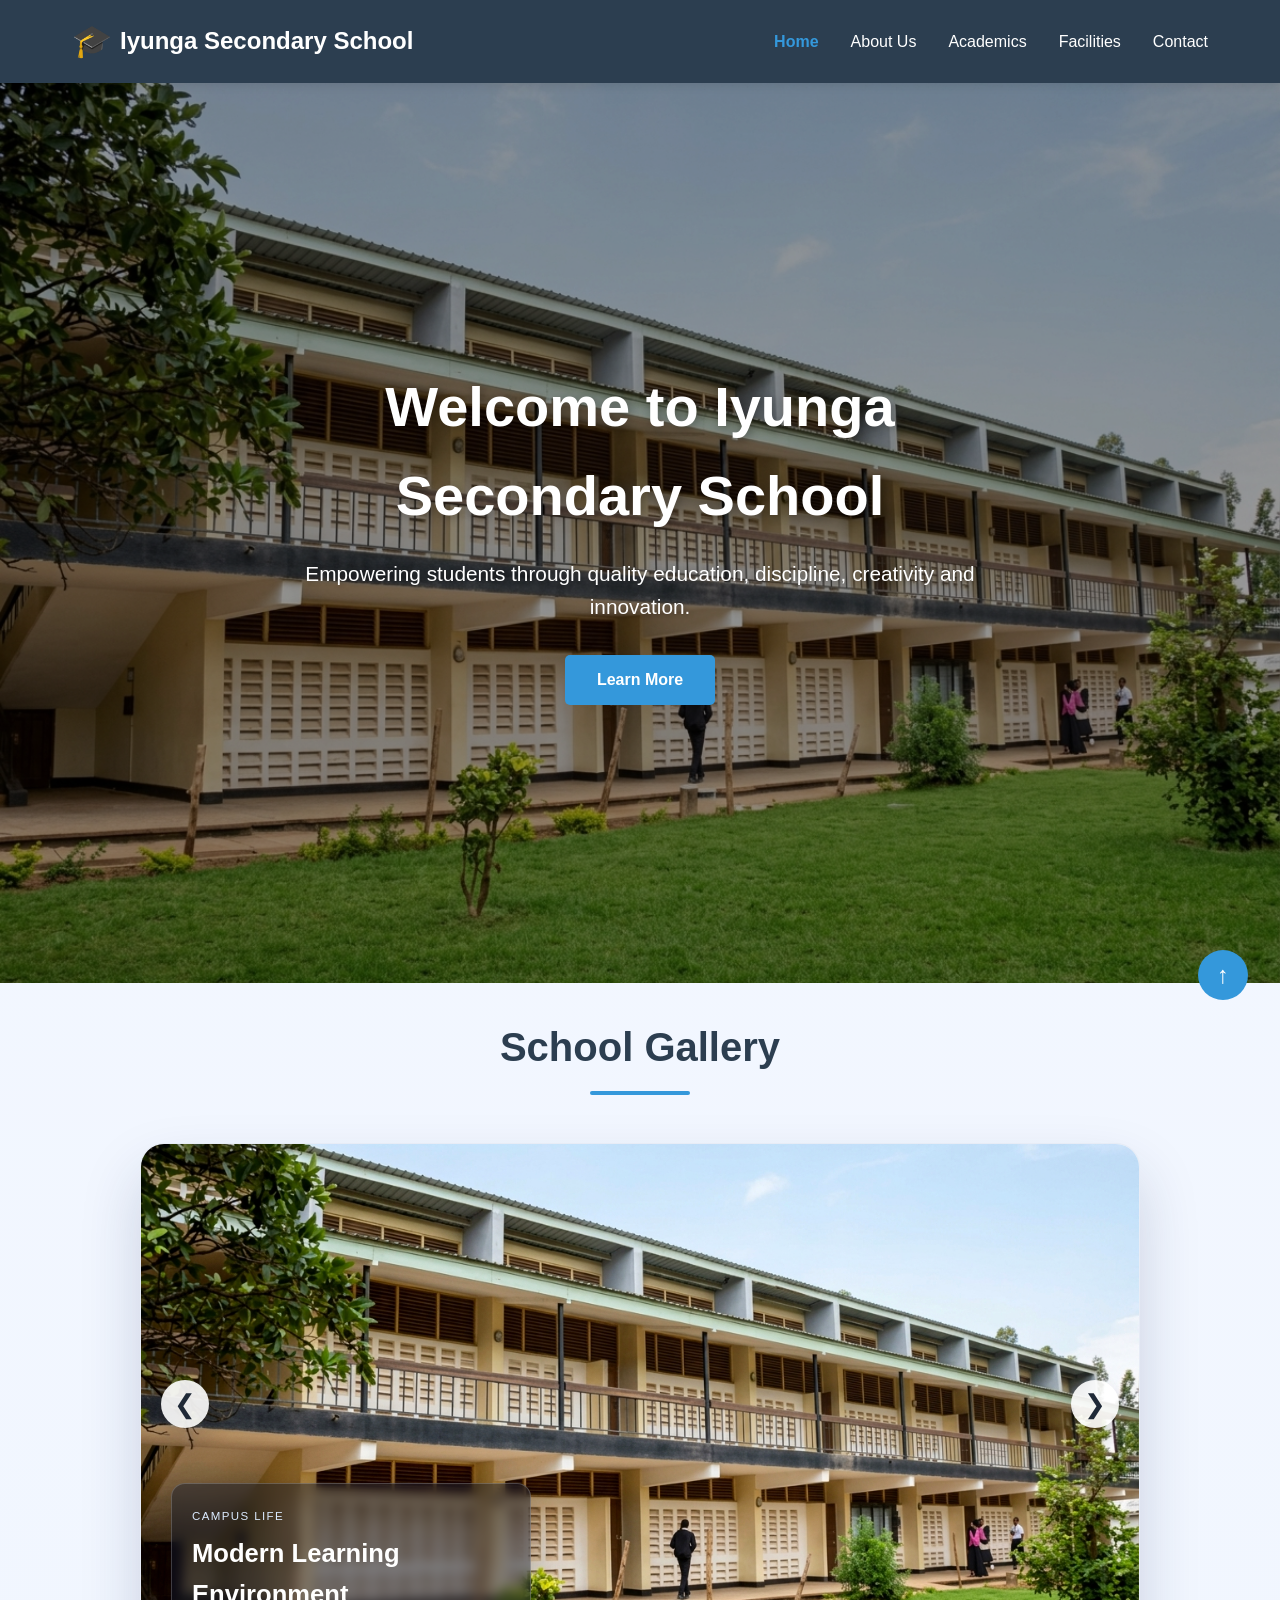
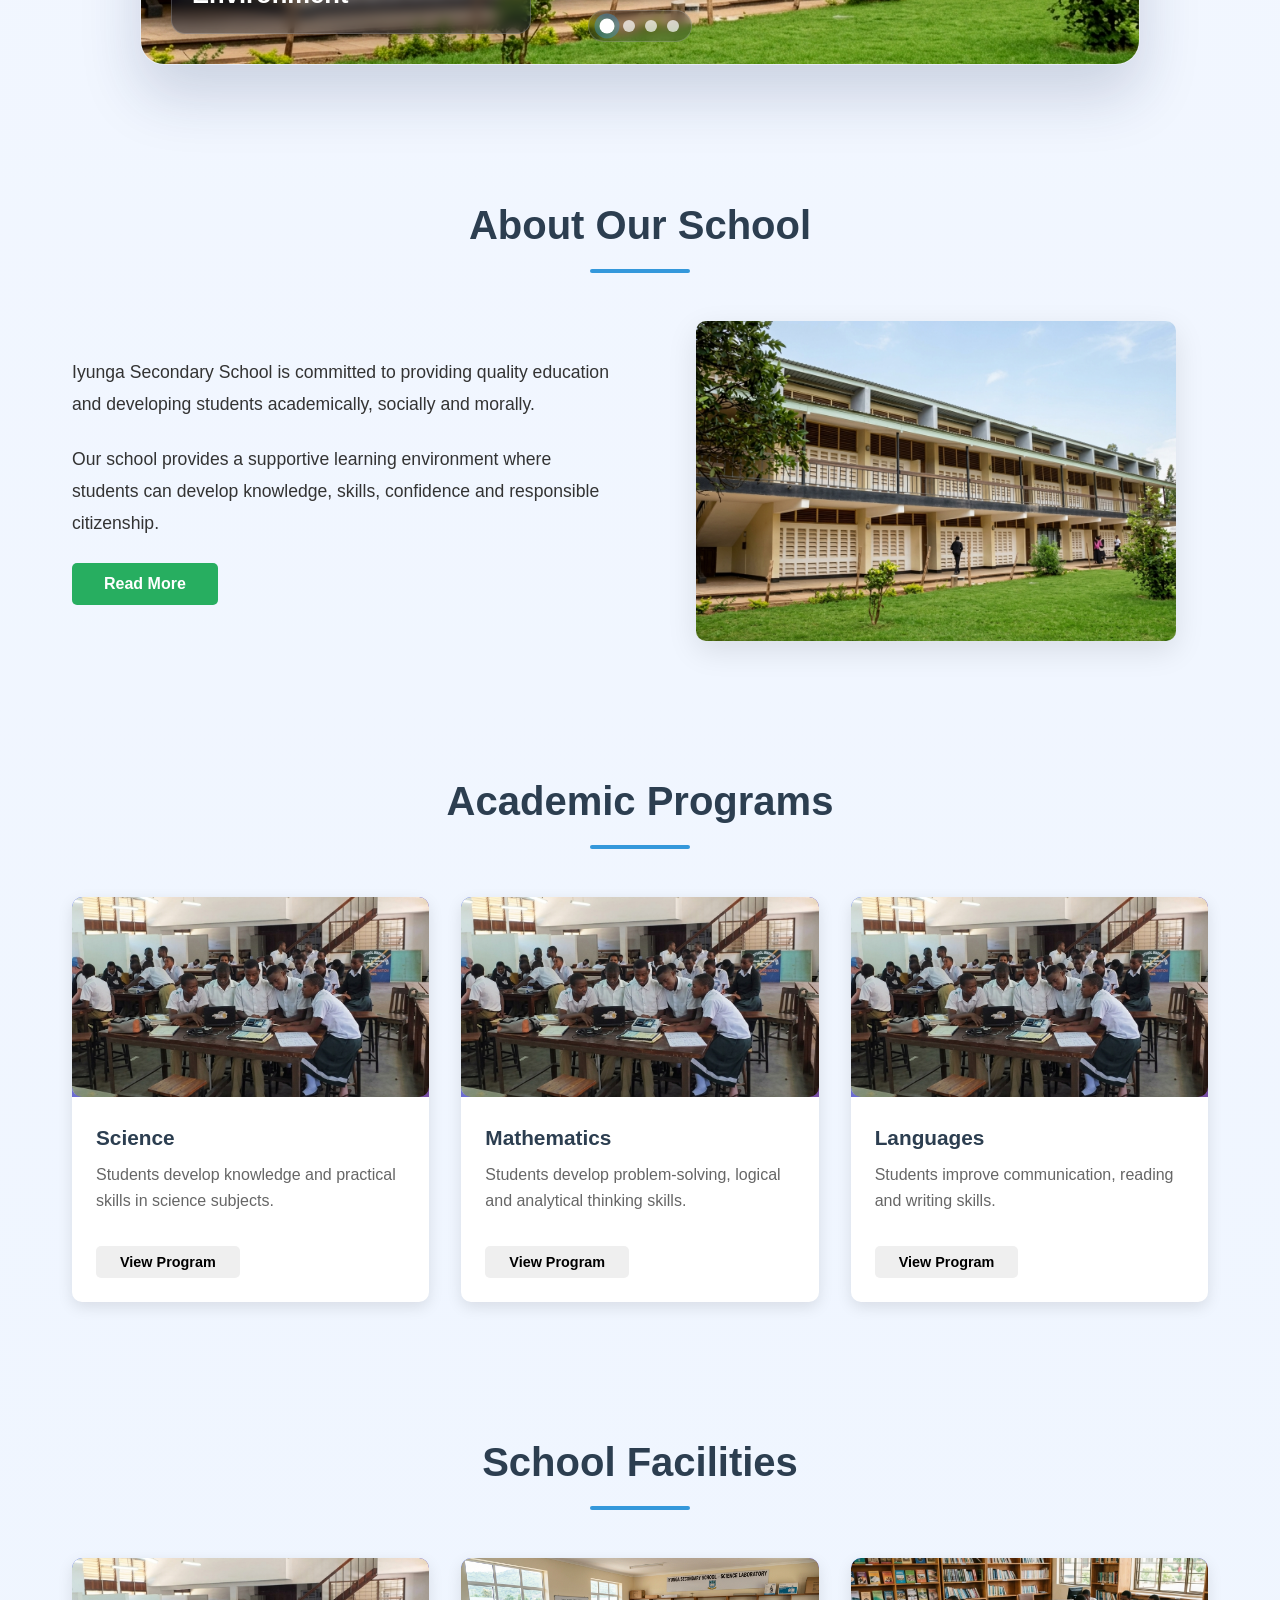
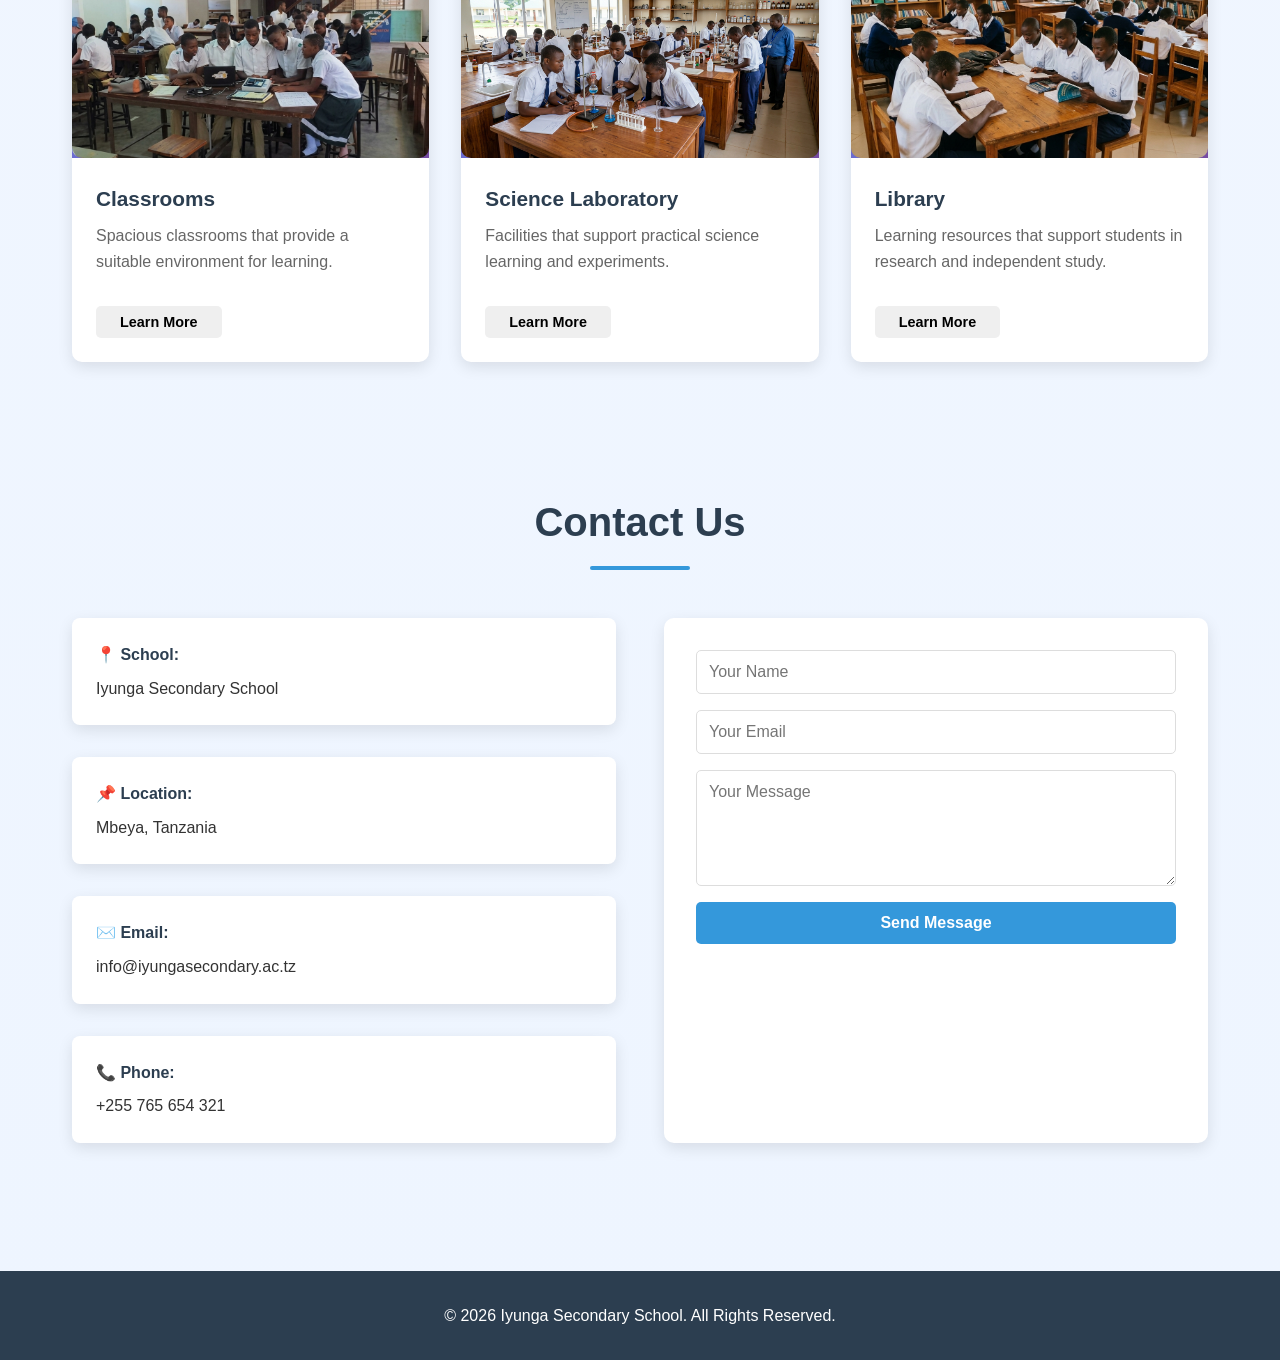
<file: index2.html>
<!DOCTYPE html>
<html lang="en">
<head>
    <meta charset="UTF-8">
    <meta name="viewport" content="width=device-width, initial-scale=1.0">
    <title>Iyunga Secondary School</title>
    <link rel="stylesheet" href="style.css">
</head>

<body>

    <!-- ================= NAVIGATION BAR ================= -->
    <header>
        <nav class="navbar">
            <div class="logo">
                <span class="logo-icon">🎓</span>
                Iyunga Secondary School
            </div>

            <button class="menu-toggle" id="menuToggle">
                <span></span>
                <span></span>
                <span></span>
            </button>

            <ul class="nav-links" id="navLinks">
                <li><a href="#home" class="nav-link">Home</a></li>
                <li><a href="#about" class="nav-link">About Us</a></li>
                <li><a href="#academics" class="nav-link">Academics</a></li>
                <li><a href="#facilities" class="nav-link">Facilities</a></li>
                <li><a href="#contact" class="nav-link">Contact</a></li>
            </ul>
        </nav>
    </header>


    <!-- ================= HERO SECTION ================= -->
    <section id="home" class="hero">
        <img src="building.jpg" alt="Iyunga Secondary School Building" class="hero-bg">
        
        <div class="hero-content">
            <h1 class="fade-in-up">Welcome to Iyunga Secondary School</h1>

            <p class="fade-in-up" style="animation-delay: 0.2s;">
                Empowering students through quality education,
                discipline, creativity and innovation.
            </p>

            <a href="#about" class="btn btn-primary">Learn More</a>
        </div>
    </section>


    <!-- ================= GALLERY SLIDER ================= -->
    <section class="section gallery-section">
        <h2 class="section-title">School Gallery</h2>

        <div class="slider" aria-label="School gallery">
            <div class="slides">
                <div class="slide active">
                    <img src="building.jpg" alt="School building">
                    <div class="slide-overlay">
                        <span class="slide-tag">Campus Life</span>
                        <h3>Modern Learning Environment</h3>
                    </div>
                </div>
                <div class="slide">
                    <img src="classroom.jpg" alt="Classroom">
                    <div class="slide-overlay">
                        <span class="slide-tag">Academics</span>
                        <h3>Focused and Inspiring Classrooms</h3>
                    </div>
                </div>
                <div class="slide">
                    <img src="laboratory.jpg" alt="Science laboratory">
                    <div class="slide-overlay">
                        <span class="slide-tag">Innovation</span>
                        <h3>Hands-on Practical Science</h3>
                    </div>
                </div>
                <div class="slide">
                    <img src="library.jpg" alt="School library">
                    <div class="slide-overlay">
                        <span class="slide-tag">Knowledge</span>
                        <h3>Growing Through Discovery</h3>
                    </div>
                </div>
            </div>

            <button class="slider-btn prev" data-direction="-1" aria-label="Previous image">❮</button>
            <button class="slider-btn next" data-direction="1" aria-label="Next image">❯</button>

            <div class="slider-dots" aria-label="Slide navigation">
                <button class="dot active" data-index="0" aria-label="Slide 1"></button>
                <button class="dot" data-index="1" aria-label="Slide 2"></button>
                <button class="dot" data-index="2" aria-label="Slide 3"></button>
                <button class="dot" data-index="3" aria-label="Slide 4"></button>
            </div>
        </div>
    </section>

    <!-- ================= ABOUT SECTION ================= -->
    <section id="about" class="section about">
        <h2 class="section-title">About Our School</h2>

        <div class="about-content">
            <div class="about-text fade-in-left">
                <p>
                    Iyunga Secondary School is committed to providing
                    quality education and developing students academically,
                    socially and morally.
                </p>

                <p>
                    Our school provides a supportive learning environment
                    where students can develop knowledge, skills, confidence
                    and responsible citizenship.
                </p>
                
                <button class="btn btn-secondary" id="readMoreBtn">Read More</button>
            </div>

            <div class="about-image fade-in-right">
                <img src="building.jpg" alt="School building" class="about-photo">
            </div>
        </div>
    </section>


    <!-- ================= ACADEMICS SECTION ================= -->
    <section id="academics" class="section">
        <h2 class="section-title">Academic Programs</h2>

        <div class="cards" id="academicsCards">
            <div class="card fade-in-up" data-delay="0">
                <div class="card-image">
                    <img src="classroom.jpg" alt="Science classroom" class="card-photo">
                </div>
                <h3>Science</h3>
                <p>
                    Students develop knowledge and practical skills
                    in science subjects.
                </p>
                <button class="btn btn-small">View Program</button>
            </div>

            <div class="card fade-in-up" data-delay="1">
                <div class="card-image">
                    <img src="classroom.jpg" alt="Mathematics classroom" class="card-photo">
                </div>
                <h3>Mathematics</h3>
                <p>
                    Students develop problem-solving, logical and
                    analytical thinking skills.
                </p>
                <button class="btn btn-small">View Program</button>
            </div>

            <div class="card fade-in-up" data-delay="2">
                <div class="card-image">
                    <img src="classroom.jpg" alt="Language classroom" class="card-photo">
                </div>
                <h3>Languages</h3>
                <p>
                    Students improve communication, reading and
                    writing skills.
                </p>
                <button class="btn btn-small">View Program</button>
            </div>
        </div>
    </section>


    <!-- ================= FACILITIES SECTION ================= -->
    <section id="facilities" class="section facilities">
        <h2 class="section-title">School Facilities</h2>

        <div class="cards" id="facilitiesCards">
            <div class="card fade-in-up" data-delay="0">
                <div class="card-image">
                    <img src="classroom.jpg" alt="Classrooms" class="card-photo">
                </div>
                <h3>Classrooms</h3>
                <p>
                    Spacious classrooms that provide a suitable
                    environment for learning.
                </p>
                <button class="btn btn-small">Learn More</button>
            </div>

            <div class="card fade-in-up" data-delay="1">
                <div class="card-image">
                    <img src="laboratory.jpg" alt="Science laboratory" class="card-photo">
                </div>
                <h3>Science Laboratory</h3>
                <p>
                    Facilities that support practical science
                    learning and experiments.
                </p>
                <button class="btn btn-small">Learn More</button>
            </div>

            <div class="card fade-in-up" data-delay="2">
                <div class="card-image">
                    <img src="library.jpg" alt="School library" class="card-photo">
                </div>
                <h3>Library</h3>
                <p>
                    Learning resources that support students in
                    research and independent study.
                </p>
                <button class="btn btn-small">Learn More</button>
            </div>
        </div>
    </section>


    <!-- ================= CONTACT SECTION ================= -->
    <section id="contact" class="section contact">
        <h2 class="section-title">Contact Us</h2>

        <div class="contact-content">
            <div class="contact-info fade-in-left">
                <div class="info-item">
                    <strong>📍 School:</strong>
                    <p>Iyunga Secondary School</p>
                </div>
                <div class="info-item">
                    <strong>📌 Location:</strong>
                    <p>Mbeya, Tanzania</p>
                </div>
                <div class="info-item">
                    <strong>✉️ Email:</strong>
                    <p>info@iyungasecondary.ac.tz</p>
                </div>
                <div class="info-item">
                    <strong>📞 Phone:</strong>
                    <p>+255 765 654 321</p>
                </div>
            </div>

            <form class="contact-form fade-in-right" id="contactForm">
                <input type="text" placeholder="Your Name" required>
                <input type="email" placeholder="Your Email" required>
                <textarea placeholder="Your Message" rows="5" required></textarea>
                <button type="submit" class="btn btn-primary">Send Message</button>
            </form>
        </div>
    </section>


    <!-- ================= FOOTER ================= -->
    <footer>
        <p>&copy; 2026 Iyunga Secondary School. All Rights Reserved.</p>
    </footer>

    <!-- Back to Top Button -->
    <button class="back-to-top" id="backToTopBtn">↑</button>

    <script src="script.js"></script>
</body>
</html>
</file>
<file: style.css>
/* ==================== GENERAL STYLES ==================== */
* {
    margin: 0;
    padding: 0;
    box-sizing: border-box;
}

body {
    font-family: 'Segoe UI', Tahoma, Geneva, Verdana, sans-serif;
    line-height: 1.6;
    color: #333;
    background: linear-gradient(180deg, #f3f7ff 0%, #eef5ff 100%);
}

html {
    scroll-behavior: smooth;
}

/* ==================== NAVIGATION BAR ==================== */
header {
    background-color: #2c3e50;
    color: white;
    padding: 1rem 0;
    position: sticky;
    top: 0;
    z-index: 1000;
    box-shadow: 0 2px 10px rgba(0, 0, 0, 0.1);
}

.navbar {
    display: flex;
    justify-content: space-between;
    align-items: center;
    max-width: 1200px;
    margin: 0 auto;
    padding: 0 2rem;
}

.logo {
    font-size: 1.5rem;
    font-weight: bold;
    display: flex;
    align-items: center;
    gap: 0.5rem;
    cursor: pointer;
    transition: transform 0.3s ease;
}

.logo:hover {
    transform: scale(1.05);
}

.logo-icon {
    font-size: 2rem;
}

.nav-links {
    display: flex;
    list-style: none;
    gap: 2rem;
}

.nav-links a {
    color: white;
    text-decoration: none;
    font-weight: 500;
    position: relative;
    transition: color 0.3s ease;
}

.nav-links a::after {
    content: '';
    position: absolute;
    bottom: -5px;
    left: 0;
    width: 0;
    height: 2px;
    background-color: #3498db;
    transition: width 0.3s ease;
}

.nav-links a:hover {
    color: #3498db;
}

.nav-links a:hover::after {
    width: 100%;
}

.menu-toggle {
    display: none;
    flex-direction: column;
    background: none;
    border: none;
    cursor: pointer;
}

.menu-toggle span {
    width: 25px;
    height: 3px;
    background-color: white;
    margin: 5px 0;
    border-radius: 3px;
    transition: all 0.3s ease;
}

.menu-toggle.active span:nth-child(1) {
    transform: rotate(45deg) translate(10px, 10px);
}

.menu-toggle.active span:nth-child(2) {
    opacity: 0;
}

.menu-toggle.active span:nth-child(3) {
    transform: rotate(-45deg) translate(7px, -7px);
}

/* ==================== HERO SECTION ==================== */
.hero {
    position: relative;
    min-height: 100vh;
    display: flex;
    align-items: center;
    justify-content: center;
    color: white;
    text-align: center;
    overflow: hidden;
}

.hero-bg {
    position: absolute;
    top: 0;
    left: 0;
    width: 100%;
    height: 100%;
    object-fit: cover;
    filter: brightness(0.6);
    z-index: -1;
}

.hero-content {
    z-index: 1;
    max-width: 800px;
    padding: 2rem;
}

.hero h1 {
    font-size: 3.5rem;
    margin-bottom: 1rem;
    text-shadow: 2px 2px 10px rgba(0, 0, 0, 0.3);
}

.hero p {
    font-size: 1.3rem;
    margin-bottom: 2rem;
    text-shadow: 1px 1px 5px rgba(0, 0, 0, 0.3);
}

/* ==================== BUTTONS ==================== */
.btn {
    display: inline-block;
    padding: 0.75rem 2rem;
    border-radius: 5px;
    text-decoration: none;
    font-weight: 600;
    transition: all 0.3s ease;
    border: none;
    cursor: pointer;
    font-size: 1rem;
}

.btn-primary {
    background-color: #3498db;
    color: white;
}

.btn-primary:hover {
    background-color: #2980b9;
    transform: translateY(-2px);
    box-shadow: 0 5px 15px rgba(52, 152, 219, 0.3);
}

.btn-secondary {
    background-color: #27ae60;
    color: white;
}

.btn-secondary:hover {
    background-color: #229954;
    transform: translateY(-2px);
    box-shadow: 0 5px 15px rgba(39, 174, 96, 0.3);
}

.btn-small {
    padding: 0.5rem 1.5rem;
    font-size: 0.9rem;
}

/* ==================== SECTIONS ==================== */
.section {
    max-width: 1200px;
    margin: 0 auto;
    padding: 4rem 2rem;
}

.section-title {
    text-align: center;
    font-size: 2.5rem;
    margin-bottom: 3rem;
    color: #2c3e50;
    position: relative;
    padding-bottom: 1rem;
}

.section-title::after {
    content: '';
    position: absolute;
    bottom: 0;
    left: 50%;
    transform: translateX(-50%);
    width: 100px;
    height: 4px;
    background-color: #3498db;
    border-radius: 2px;
}

/* ==================== ABOUT SECTION ==================== */
.gallery-section {
    padding-top: 2rem;
}

.slider {
    position: relative;
    max-width: 1000px;
    margin: 0 auto;
    border-radius: 24px;
    overflow: hidden;
    box-shadow: 0 30px 60px rgba(26, 42, 88, 0.18);
    background: #fff;
    border: 1px solid rgba(136, 160, 210, 0.2);
}

.slides {
    position: relative;
    height: 520px;
}

.slide {
    position: absolute;
    inset: 0;
    opacity: 0;
    transition: opacity 0.7s ease-in-out, transform 0.7s ease-in-out;
    transform: scale(1.02);
}

.slide.active {
    opacity: 1;
    transform: scale(1);
}

.slide img {
    width: 100%;
    height: 100%;
    object-fit: cover;
    display: block;
    filter: saturate(1.1) contrast(1.02);
}

.slide-overlay {
    position: absolute;
    left: 30px;
    bottom: 30px;
    background: rgba(15, 23, 42, 0.45);
    backdrop-filter: blur(6px);
    border: 1px solid rgba(255, 255, 255, 0.2);
    color: #fff;
    padding: 18px 20px;
    border-radius: 14px;
    max-width: 360px;
    box-shadow: 0 8px 30px rgba(0, 0, 0, 0.18);
}

.slide-tag {
    display: inline-block;
    font-size: 0.72rem;
    letter-spacing: 0.12em;
    text-transform: uppercase;
    color: #dbeafe;
    margin-bottom: 8px;
}

.slide-overlay h3 {
    font-size: clamp(1.3rem, 2vw, 2rem);
    font-weight: 700;
}

.slider-btn {
    position: absolute;
    top: 50%;
    transform: translateY(-50%);
    width: 48px;
    height: 48px;
    border: none;
    border-radius: 50%;
    background: rgba(255, 255, 255, 0.9);
    color: #1f2937;
    font-size: 1.6rem;
    cursor: pointer;
    z-index: 2;
    transition: all 0.3s ease;
    box-shadow: 0 12px 24px rgba(15, 23, 42, 0.18);
}

.slider-btn:hover {
    background: linear-gradient(135deg, #3498db, #2563eb);
    color: #fff;
    transform: translateY(-50%) scale(1.08);
}

.slider-btn.prev {
    left: 20px;
}

.slider-btn.next {
    right: 20px;
}

.slider-dots {
    position: absolute;
    bottom: 22px;
    left: 50%;
    transform: translateX(-50%);
    display: flex;
    gap: 10px;
    z-index: 2;
    background: rgba(15, 23, 42, 0.25);
    border: 1px solid rgba(255, 255, 255, 0.2);
    padding: 9px 12px;
    border-radius: 999px;
    backdrop-filter: blur(4px);
}

.dot {
    width: 12px;
    height: 12px;
    border-radius: 50%;
    border: none;
    background: rgba(255, 255, 255, 0.7);
    cursor: pointer;
    transition: all 0.3s ease;
}

.dot.active {
    background: #fff;
    transform: scale(1.25);
    box-shadow: 0 0 0 4px rgba(52, 152, 219, 0.4);
}

.about-content {
    display: grid;
    grid-template-columns: 1fr 1fr;
    gap: 3rem;
    align-items: center;
}

.about-text {
    font-size: 1.1rem;
}

.about-text p {
    margin-bottom: 1.5rem;
    line-height: 1.8;
}

.about-image {
    display: flex;
    justify-content: center;
}

.about-photo,
.card-photo {
    width: 100%;
    height: 100%;
    object-fit: cover;
    display: block;
    border-radius: 10px;
    transition: transform 0.3s ease;
}

.about-photo {
    width: 100%;
    max-width: 480px;
    height: 320px;
    box-shadow: 0 10px 30px rgba(0, 0, 0, 0.1);
}

.card-photo {
    height: 200px;
}

.about-photo:hover,
.card-photo:hover {
    transform: scale(1.05);
}

/* ==================== CARDS ==================== */
.cards {
    display: grid;
    grid-template-columns: repeat(auto-fit, minmax(300px, 1fr));
    gap: 2rem;
    margin-top: 2rem;
}

.card {
    background: white;
    border-radius: 10px;
    overflow: hidden;
    box-shadow: 0 5px 15px rgba(0, 0, 0, 0.1);
    transition: all 0.3s ease;
    cursor: pointer;
}

.card:hover {
    transform: translateY(-10px);
    box-shadow: 0 15px 30px rgba(0, 0, 0, 0.2);
}

.card-image {
    overflow: hidden;
    height: 200px;
    background: linear-gradient(135deg, #667eea 0%, #764ba2 100%);
}

.card h3 {
    padding: 1.5rem 1.5rem 0.5rem;
    color: #2c3e50;
    font-size: 1.3rem;
}

.card p {
    padding: 0 1.5rem;
    color: #666;
    margin-bottom: 1rem;
}

.card .btn {
    margin: 1rem 1.5rem 1.5rem;
}

/* ==================== CONTACT SECTION ==================== */
.contact-content {
    display: grid;
    grid-template-columns: 1fr 1fr;
    gap: 3rem;
    margin-top: 2rem;
}

.contact-info {
    display: flex;
    flex-direction: column;
    gap: 2rem;
}

.info-item {
    background: white;
    padding: 1.5rem;
    border-radius: 8px;
    box-shadow: 0 5px 15px rgba(0, 0, 0, 0.1);
    transition: all 0.3s ease;
}

.info-item:hover {
    transform: translateX(10px);
    box-shadow: 0 10px 25px rgba(0, 0, 0, 0.15);
}

.info-item strong {
    color: #2c3e50;
    display: block;
    margin-bottom: 0.5rem;
}

.contact-form {
    display: flex;
    flex-direction: column;
    gap: 1rem;
    background: white;
    padding: 2rem;
    border-radius: 10px;
    box-shadow: 0 5px 15px rgba(0, 0, 0, 0.1);
}

.contact-form input,
.contact-form textarea {
    padding: 0.75rem;
    border: 1px solid #ddd;
    border-radius: 5px;
    font-family: inherit;
    font-size: 1rem;
    transition: border-color 0.3s ease;
}

.contact-form input:focus,
.contact-form textarea:focus {
    outline: none;
    border-color: #3498db;
    box-shadow: 0 0 10px rgba(52, 152, 219, 0.2);
}

/* ==================== FOOTER ==================== */
footer {
    background-color: #2c3e50;
    color: white;
    text-align: center;
    padding: 2rem;
    margin-top: 4rem;
}

/* ==================== BACK TO TOP BUTTON ==================== */
.back-to-top {
    position: fixed;
    bottom: -100px;
    right: 2rem;
    width: 50px;
    height: 50px;
    background-color: #3498db;
    color: white;
    border: none;
    border-radius: 50%;
    font-size: 1.5rem;
    cursor: pointer;
    transition: all 0.3s ease;
    z-index: 999;
}

.back-to-top.show {
    bottom: 2rem;
}

.back-to-top:hover {
    background-color: #2980b9;
    transform: scale(1.1);
}

/* ==================== ANIMATIONS ==================== */
@keyframes fadeInUp {
    from {
        opacity: 0;
        transform: translateY(30px);
    }
    to {
        opacity: 1;
        transform: translateY(0);
    }
}

@keyframes fadeInLeft {
    from {
        opacity: 0;
        transform: translateX(-30px);
    }
    to {
        opacity: 1;
        transform: translateX(0);
    }
}

@keyframes fadeInRight {
    from {
        opacity: 0;
        transform: translateX(30px);
    }
    to {
        opacity: 1;
        transform: translateX(0);
    }
}

.fade-in-up {
    animation: fadeInUp 0.8s ease-out forwards;
    opacity: 0;
}

.fade-in-left {
    animation: fadeInLeft 0.8s ease-out forwards;
    opacity: 0;
}

.fade-in-right {
    animation: fadeInRight 0.8s ease-out forwards;
    opacity: 0;
}

[data-delay="1"] {
    animation-delay: 0.2s;
}

[data-delay="2"] {
    animation-delay: 0.4s;
}

/* ==================== RESPONSIVE DESIGN ==================== */
@media (max-width: 768px) {
    .slides {
        height: 350px;
    }

    .nav-links {
        display: none;
        position: absolute;
        top: 100%;
        left: 0;
        right: 0;
        flex-direction: column;
        background-color: #34495e;
        padding: 1rem 0;
        gap: 0;
    }

    .nav-links.active {
        display: flex;
    }

    .nav-links li {
        padding: 1rem 2rem;
    }

    .menu-toggle {
        display: flex;
    }

    .hero h1 {
        font-size: 2rem;
    }

    .hero p {
        font-size: 1rem;
    }

    .about-content,
    .contact-content {
        grid-template-columns: 1fr;
    }

    .section-title {
        font-size: 2rem;
    }

    .cards {
        grid-template-columns: 1fr;
    }
}

@media (max-width: 480px) {
    .navbar {
        padding: 0 1rem;
    }

    .logo {
        font-size: 1.2rem;
    }

    .hero h1 {
        font-size: 1.5rem;
    }

    .section {
        padding: 2rem 1rem;
    }

    .back-to-top {
        width: 40px;
        height: 40px;
        font-size: 1.2rem;
        right: 1rem;
    }
}
</file>
